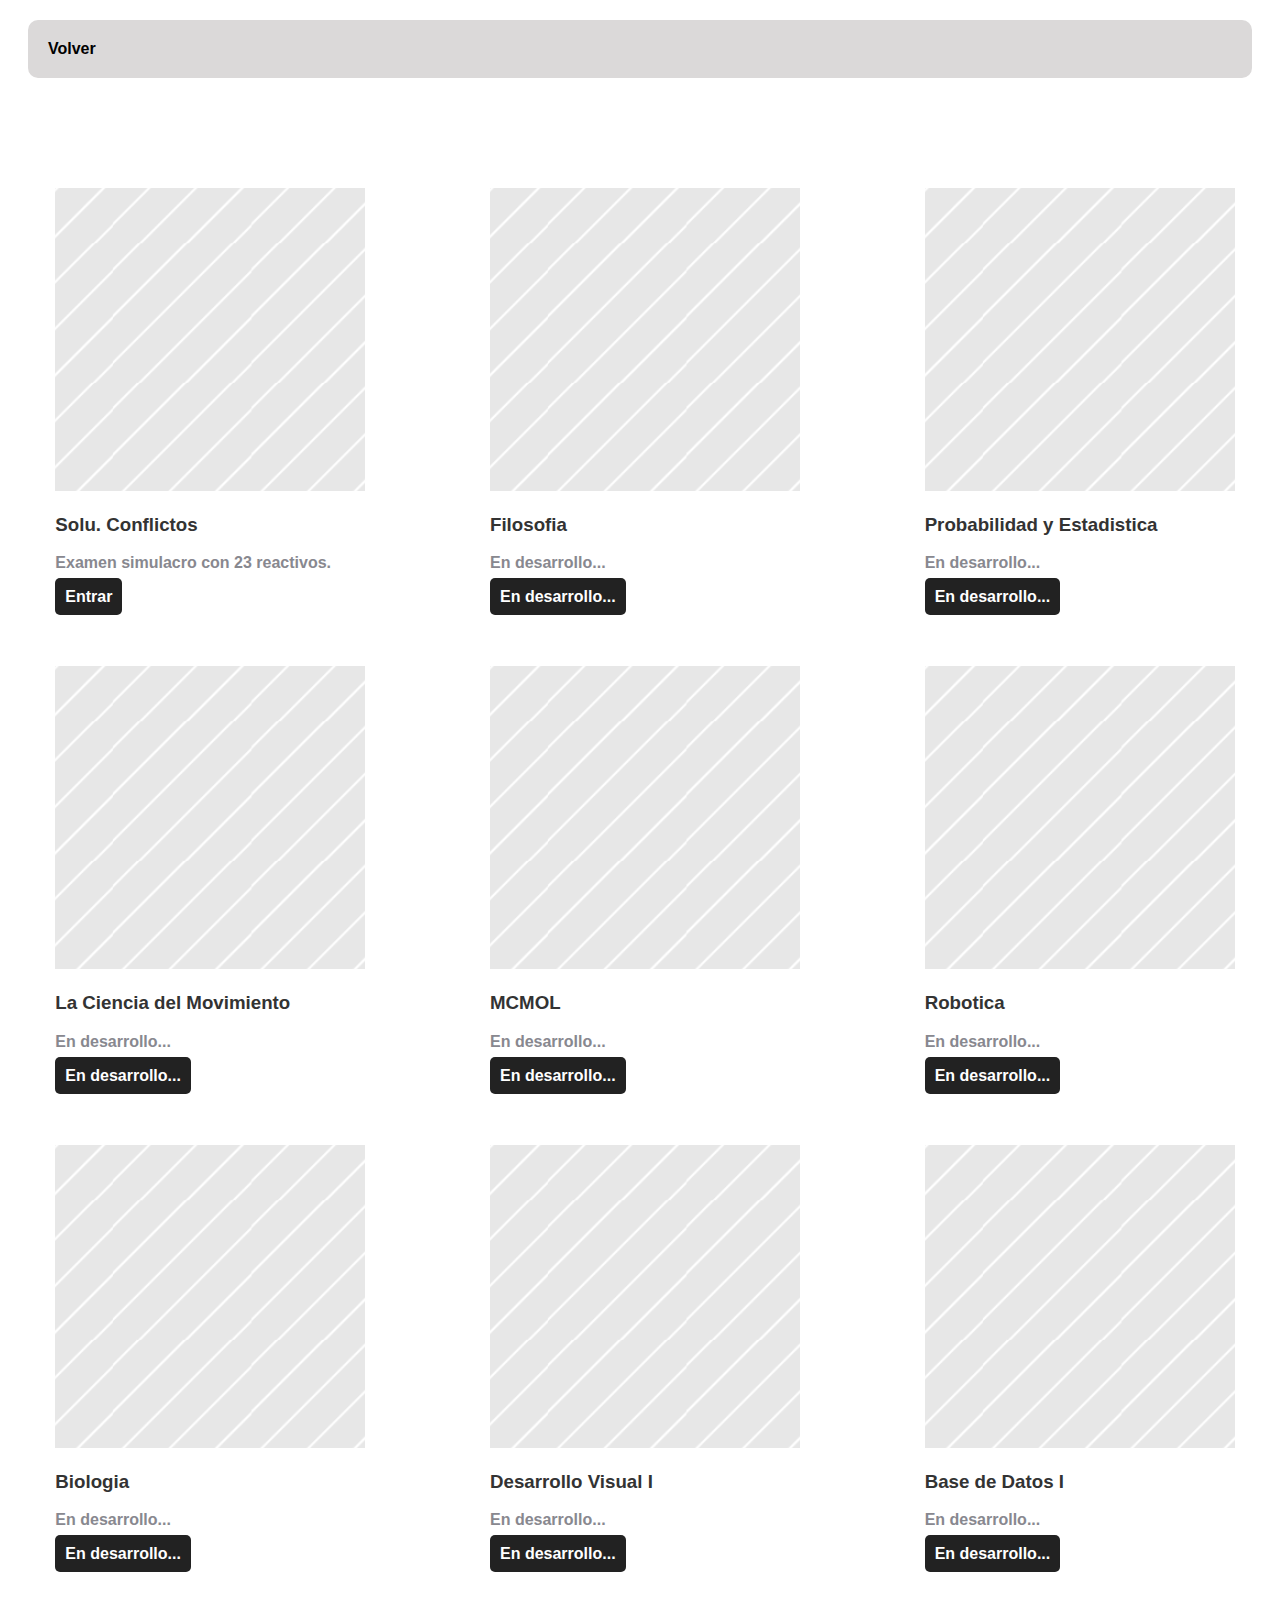
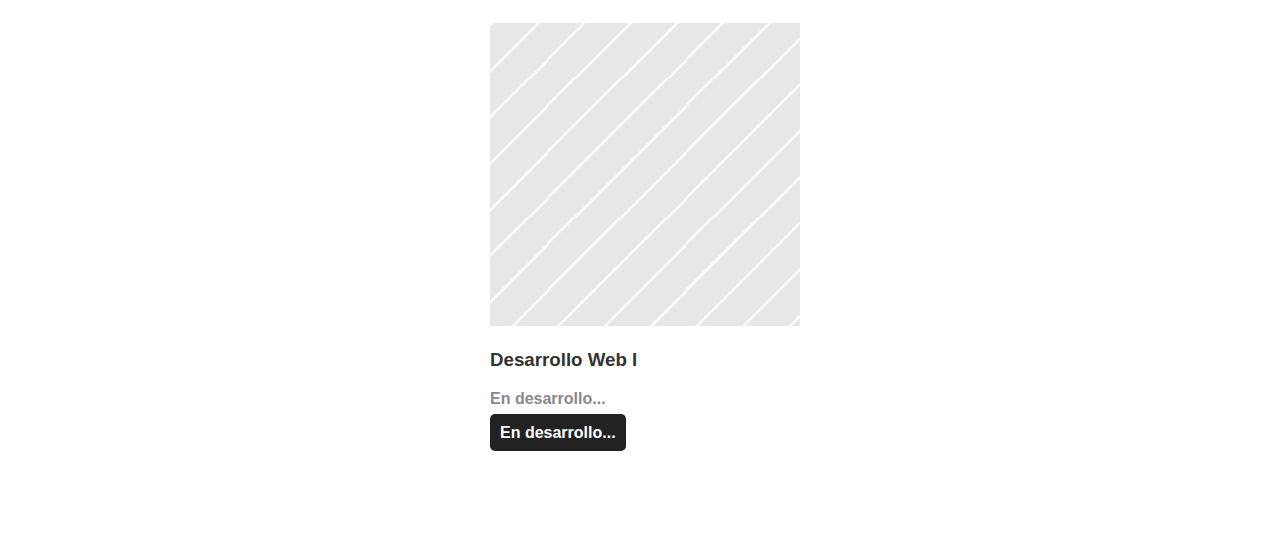
<file: pages/asignatures.html>
<!DOCTYPE html>
<html lang="en">
<head>
    <meta charset="UTF-8">
    <meta name="viewport" content="width=device-width, initial-scale=1.0">
    <title>LN | Asignaturas</title>
    <style>
        body {
            font-family: Verdana, Geneva, Tahoma, sans-serif;
        }
        .content {
            display: flex;
            flex-wrap: wrap;
            gap: 40px;
            max-width: 1700px;
            margin: 100px auto;

        }
        .content-asignatura {
            position: relative;
            width: 300px;
            overflow: hidden;
            transition: .5s;
            margin: 0 auto;
            padding: 10px;
        }
        .content-asignatura:hover {
            transform: scale(1.1);
        }
        h3 {
            color: #333333;
        }
        .asignatura {
            width: 100%;
            height: 100%;
            color: #88888F;
            text-decoration: none;
            font-weight: bold;
        }
        .start {
            background-color: #222222;
            color: white;
            text-decoration: none;
            font-weight: bold;
            padding: 10px;
            border-radius: 5px;


        }
        .volver{
            margin: 20px;
            padding: 20px;
            display: flex;
            background-color: rgb(219, 217, 217);
            border-radius: 10px;
            text-align: center;
            font-family: 'Segoe UI', Tahoma, Geneva, Verdana, sans-serif;
            font-weight: bold;
            color: black;
            text-decoration: none;
        }
    </style>
</head>
<body>
    <a href="../index.html" class="volver">Volver</a>

    <main class="content">
        <section class="content-asignatura">
            <a href="#" class="asignatura">
                <img class="solu" src="../imagenes/background-img.png" alt="Asignatura">
                <h3>Solu. Conflictos</h3>
                <p>Examen simulacro con 23 reactivos.</p>
            </a>
            <a href="./solucionConflictos/solucion-conflictos.html" class="start">Entrar</a>
        </section>
        <section class="content-asignatura">
            <a href="./filosofia/filosofia.html" class="asignatura">
                <img src="../imagenes/background-img.png" alt="Asignatura">
                <h3>Filosofia</h3>
                <p>En desarrollo...</p>
            </a>
            <a href="#" class="start">En desarrollo...</a>
        </section>

        <!------------------>

        <section class="content-asignatura">
            <a href="#" class="asignatura">
                <img src="../imagenes/background-img.png" alt="Asignatura">
                <h3>Probabilidad y Estadistica</h3>
                <p>En desarrollo...</p>
            </a>
            <a href="#" class="start">En desarrollo...</a>
        </section>
         
        <!------------------>

        <section class="content-asignatura">
            <a href="#" class="asignatura">
                <img src="../imagenes/background-img.png" alt="Asignatura">
                <h3>La Ciencia del Movimiento</h3>
                <p>En desarrollo...</p>
            </a>
            <a href="#" class="start">En desarrollo...</a>
        </section>
         
        <!------------------>

        <section class="content-asignatura">
            <a href="#" class="asignatura">
                <img src="../imagenes/background-img.png" alt="Asignatura">
                <h3>MCMOL</h3>
                <p>En desarrollo...</p>
            </a>
            <a href="#" class="start">En desarrollo...</a>
        </section>
         
        <!------------------>

        <section class="content-asignatura">
            <a href="#" class="asignatura">
                <img src="../imagenes/background-img.png" alt="Asignatura">
                <h3>Robotica</h3>
                <p>En desarrollo...</p>
            </a>
            <a href="#" class="start">En desarrollo...</a>
        </section>
         
        <!------------------>

        
         
        <!------------------>

        <section class="content-asignatura">
            <a href="#" class="asignatura">
                <img src="../imagenes/background-img.png" alt="Asignatura">
                <h3>Biologia</h3>
                <p>En desarrollo...</p>
            </a>
            <a href="#" class="start">En desarrollo...</a>
        </section>
         
        <!------------------>

        <section class="content-asignatura">
            <a href="#" class="asignatura">
                <img src="../imagenes/background-img.png" alt="Asignatura">
                <h3>Desarrollo Visual I</h3>
                <p>En desarrollo...</p>
            </a>
            <a href="#" class="start">En desarrollo...</a>
        </section>
         
        <!------------------>

        <section class="content-asignatura">
            <a href="#" class="asignatura">
                <img src="../imagenes/background-img.png" alt="Asignatura">
                <h3>Base de Datos I</h3>
                <p>En desarrollo...</p>
            </a>
            <a href="#" class="start">En desarrollo...</a>
        </section>
         
        <!------------------>

        <section class="content-asignatura">
            <a href="#" class="asignatura">
                <img src="../imagenes/background-img.png" alt="Asignatura">
                <h3>Desarrollo Web I</h3>
                <p>En desarrollo...</p>
            </a>
            <a href="#" class="start">En desarrollo...</a>
        </section>
         
        
    </main>


    <script>

    </script>
</body>
</html>
</file>
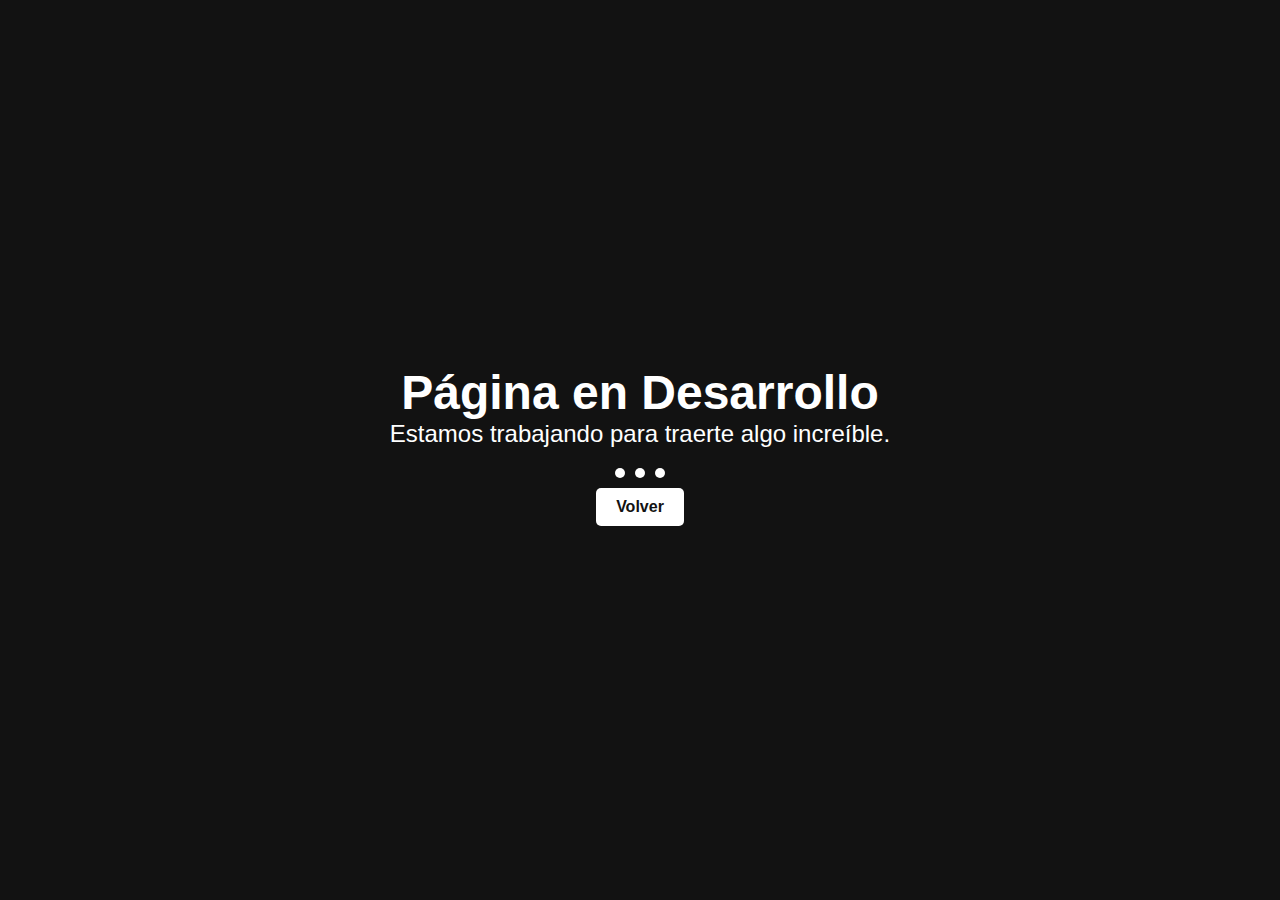
<file: pages/proximamente.html>
<!DOCTYPE html>
<html lang="es">
<head>
    <meta charset="UTF-8">
    <meta name="viewport" content="width=device-width, initial-scale=1.0">
    <title>Página en Desarrollo</title>
    <style>
        * {
            margin: 0;
            padding: 0;
            box-sizing: border-box;
            font-family: Arial, sans-serif;
        }
        body {
            display: flex;
            justify-content: center;
            align-items: center;
            height: 100vh;
            background-color: #121212;
            color: #fff;
            text-align: center;
            flex-direction: column;
        }
        .container {
            font-size: 24px;
        }
        .loading {
            display: flex;
            justify-content: center;
            margin-top: 20px;
        }
        .dot {
            width: 10px;
            height: 10px;
            margin: 0 5px;
            background-color: #fff;
            border-radius: 50%;
            animation: blink 1.4s infinite;
        }
        .dot:nth-child(2) {
            animation-delay: 0.2s;
        }
        .dot:nth-child(3) {
            animation-delay: 0.4s;
        }
        .volver {
            padding: 10px 20px;
            margin: 10px auto;
            background-color: white;
            border-radius: 5px;
            font-family: 'Segoe UI', Tahoma, Geneva, Verdana, sans-serif;
            font-weight: bold;
            text-decoration: none;
            color: #121212;
            cursor: pointer;
        }
        .volver:hover {
            background-color: #cfcfcf;
        }
        @keyframes blink {
            0%, 80%, 100% {
                opacity: 0;
            }
            40% {
                opacity: 1;
            }
        }
    </style>
</head>
<body>
    <div class="container">
        <h1>Página en Desarrollo</h1>
        <p>Estamos trabajando para traerte algo increíble.</p>
        <div class="loading">
            <div class="dot"></div>
            <div class="dot"></div>
            <div class="dot"></div>
        </div>
    </div>
    <a class="volver" href="../index.html">Volver</a>
</body>
</html>
</file>
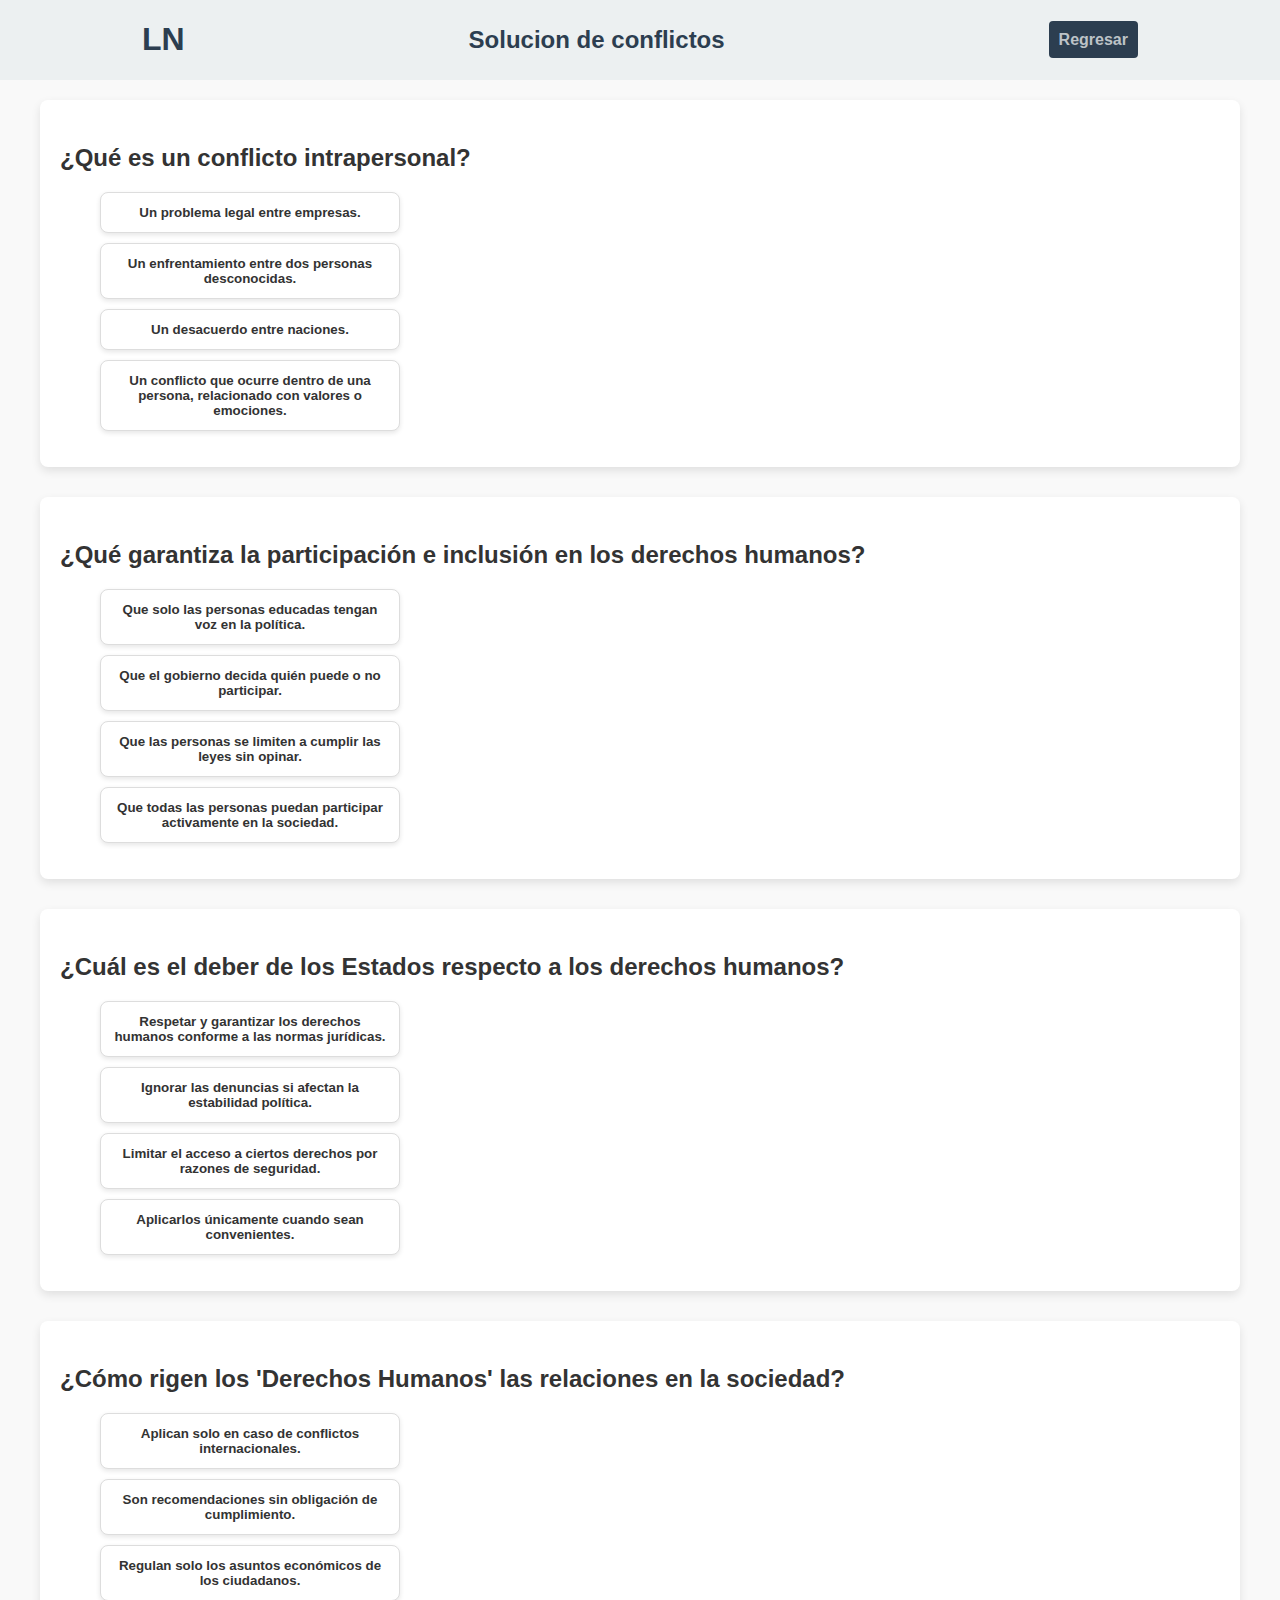
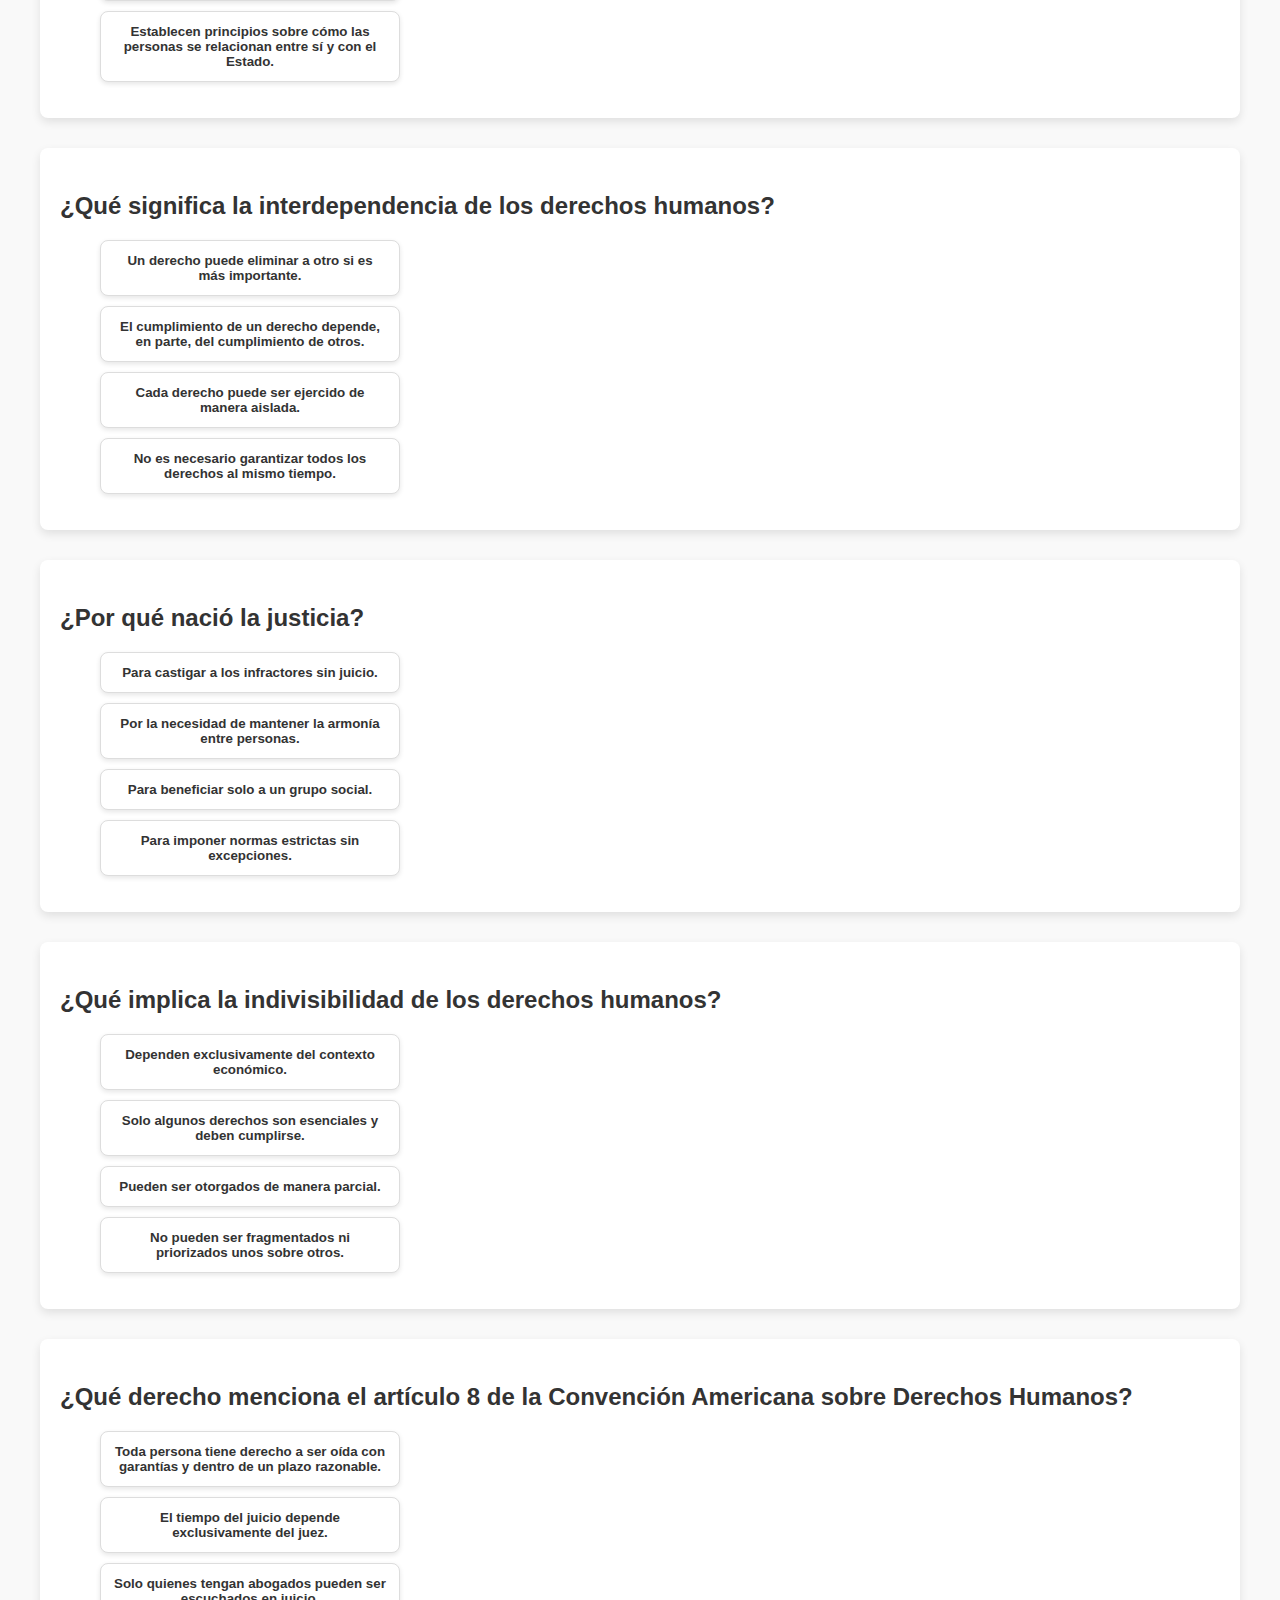
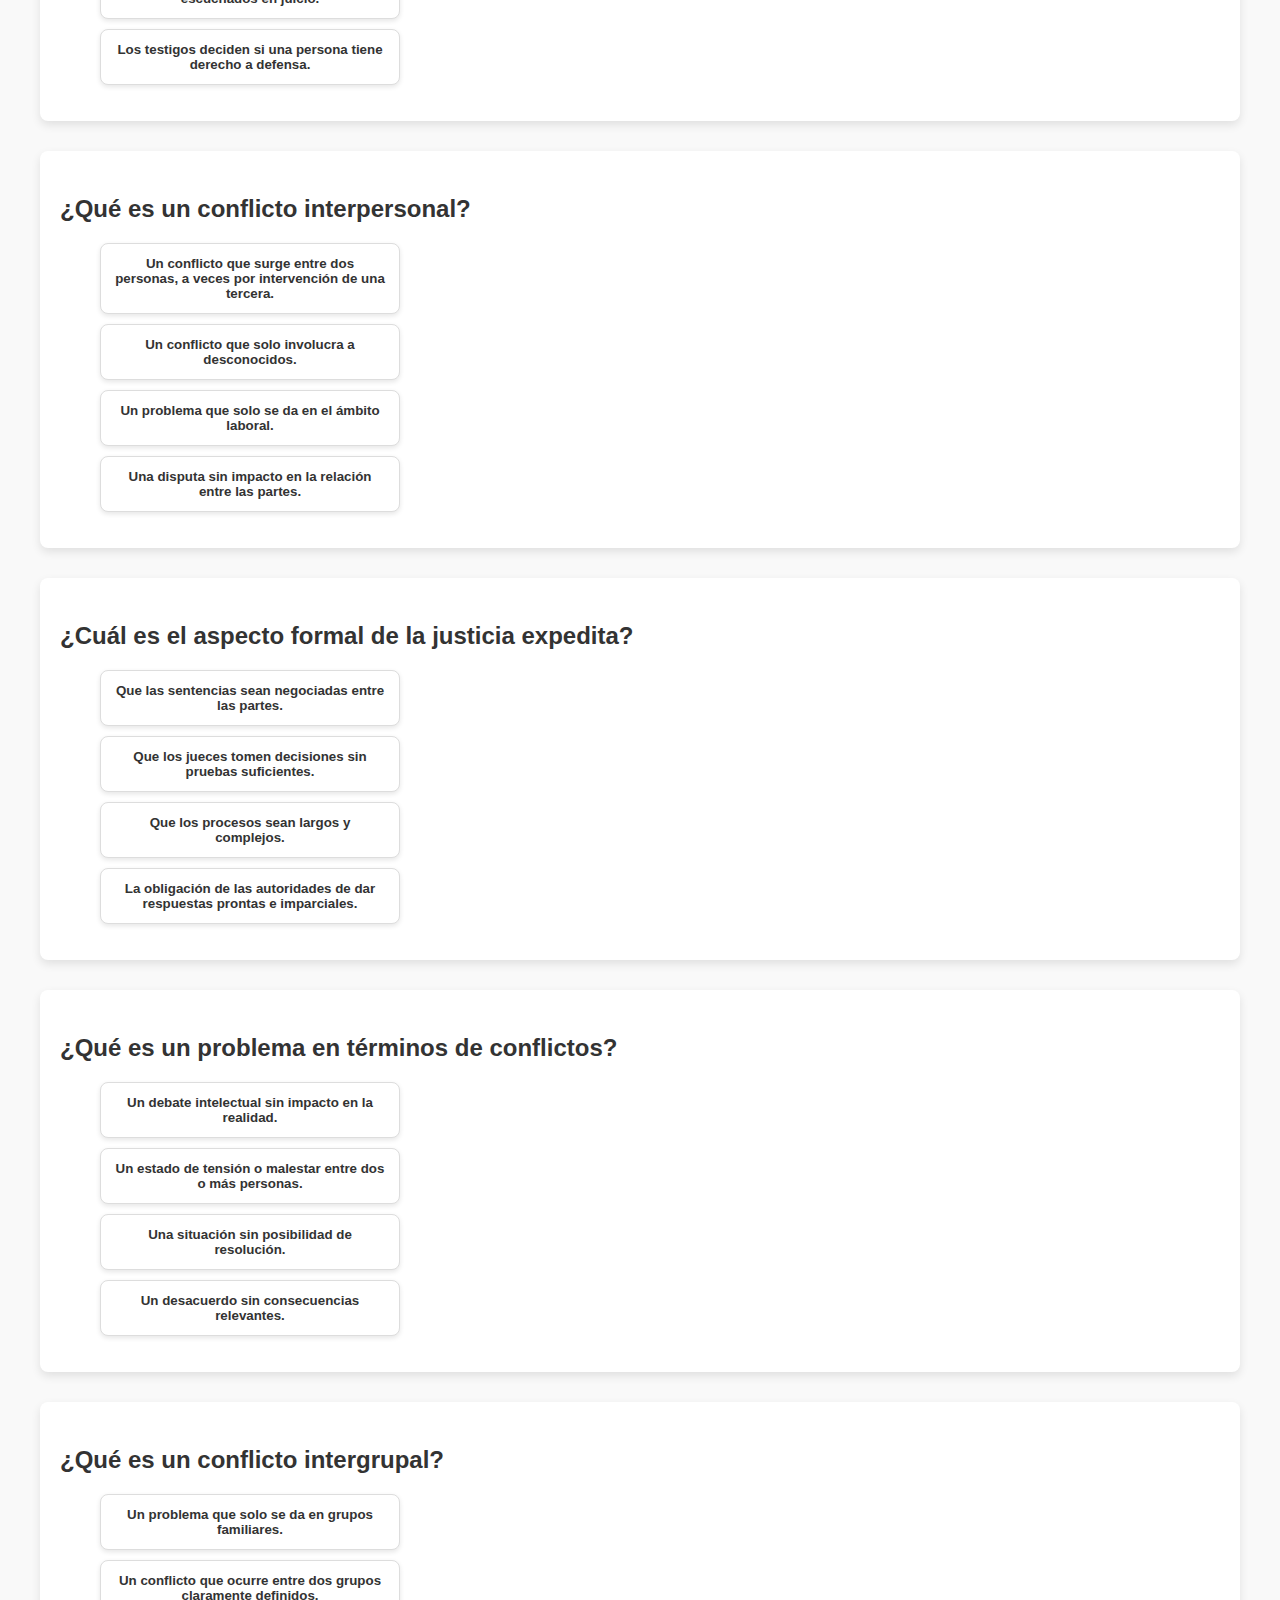
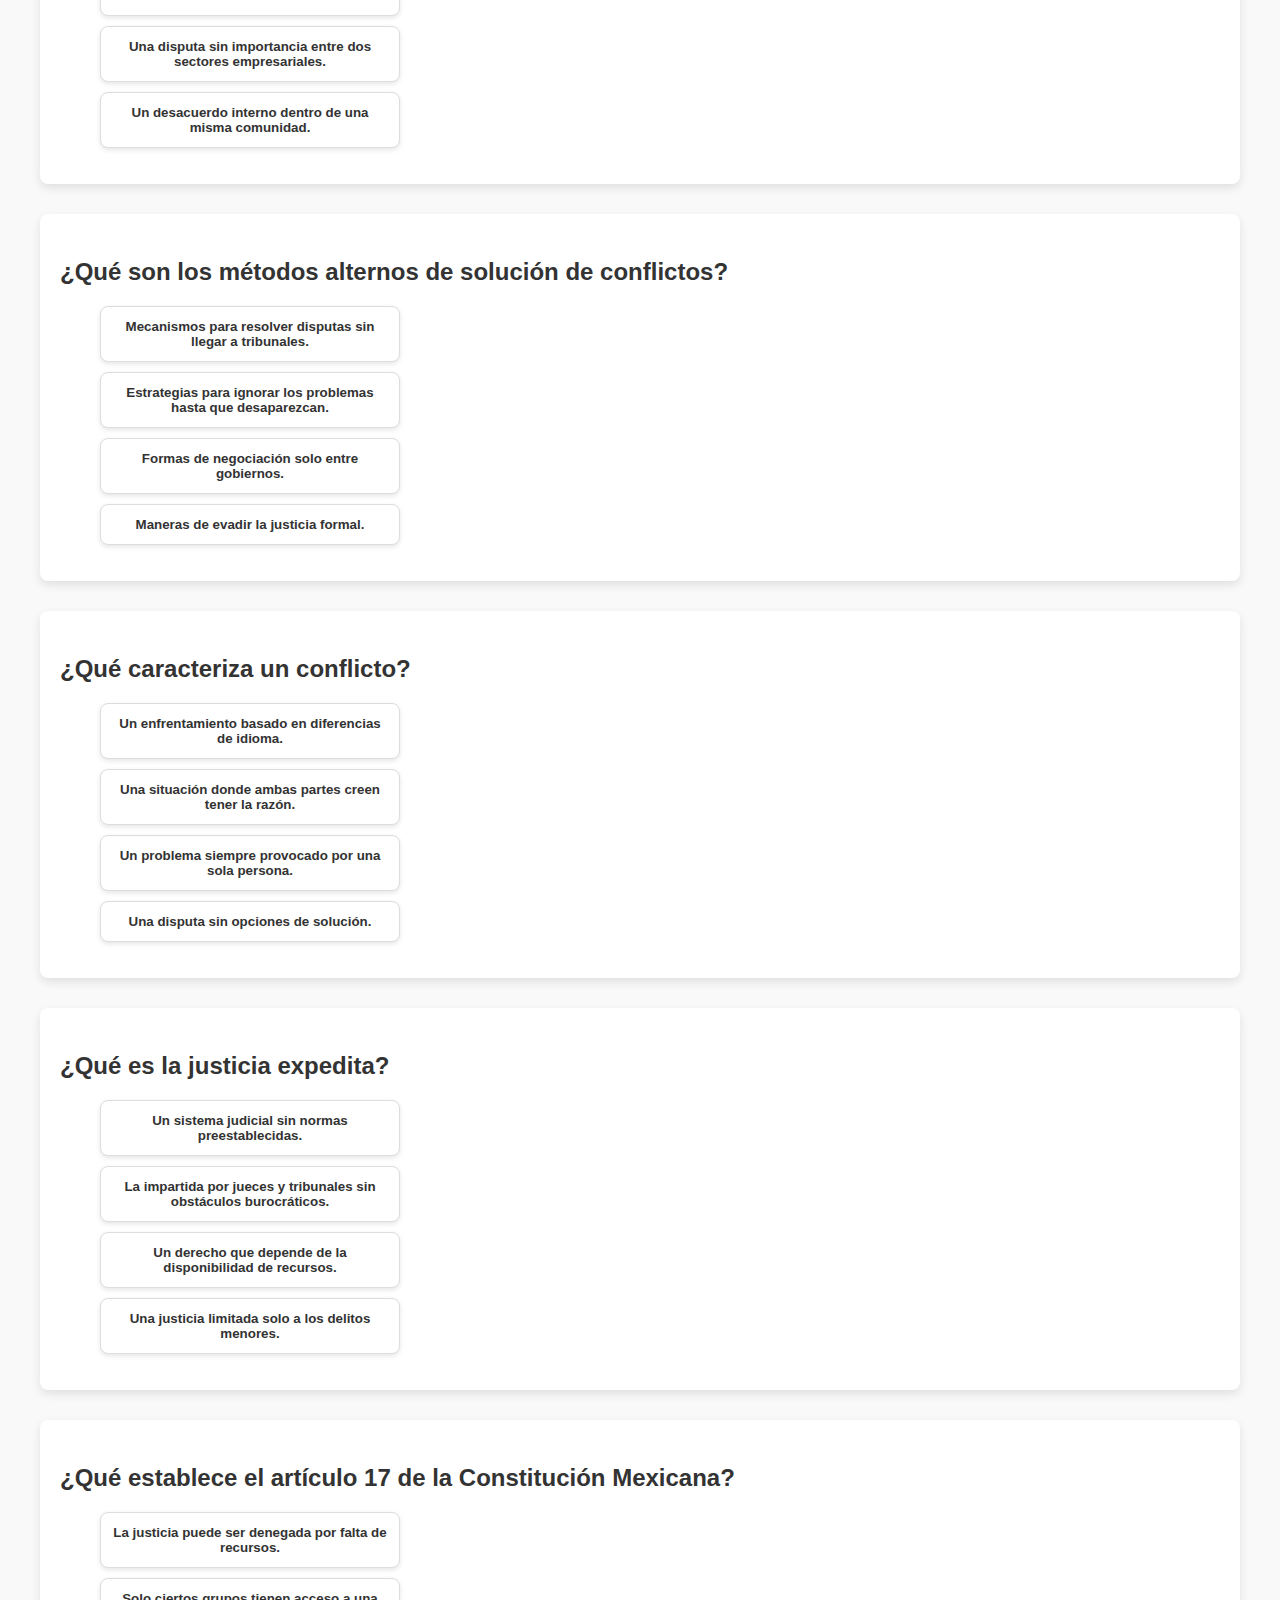
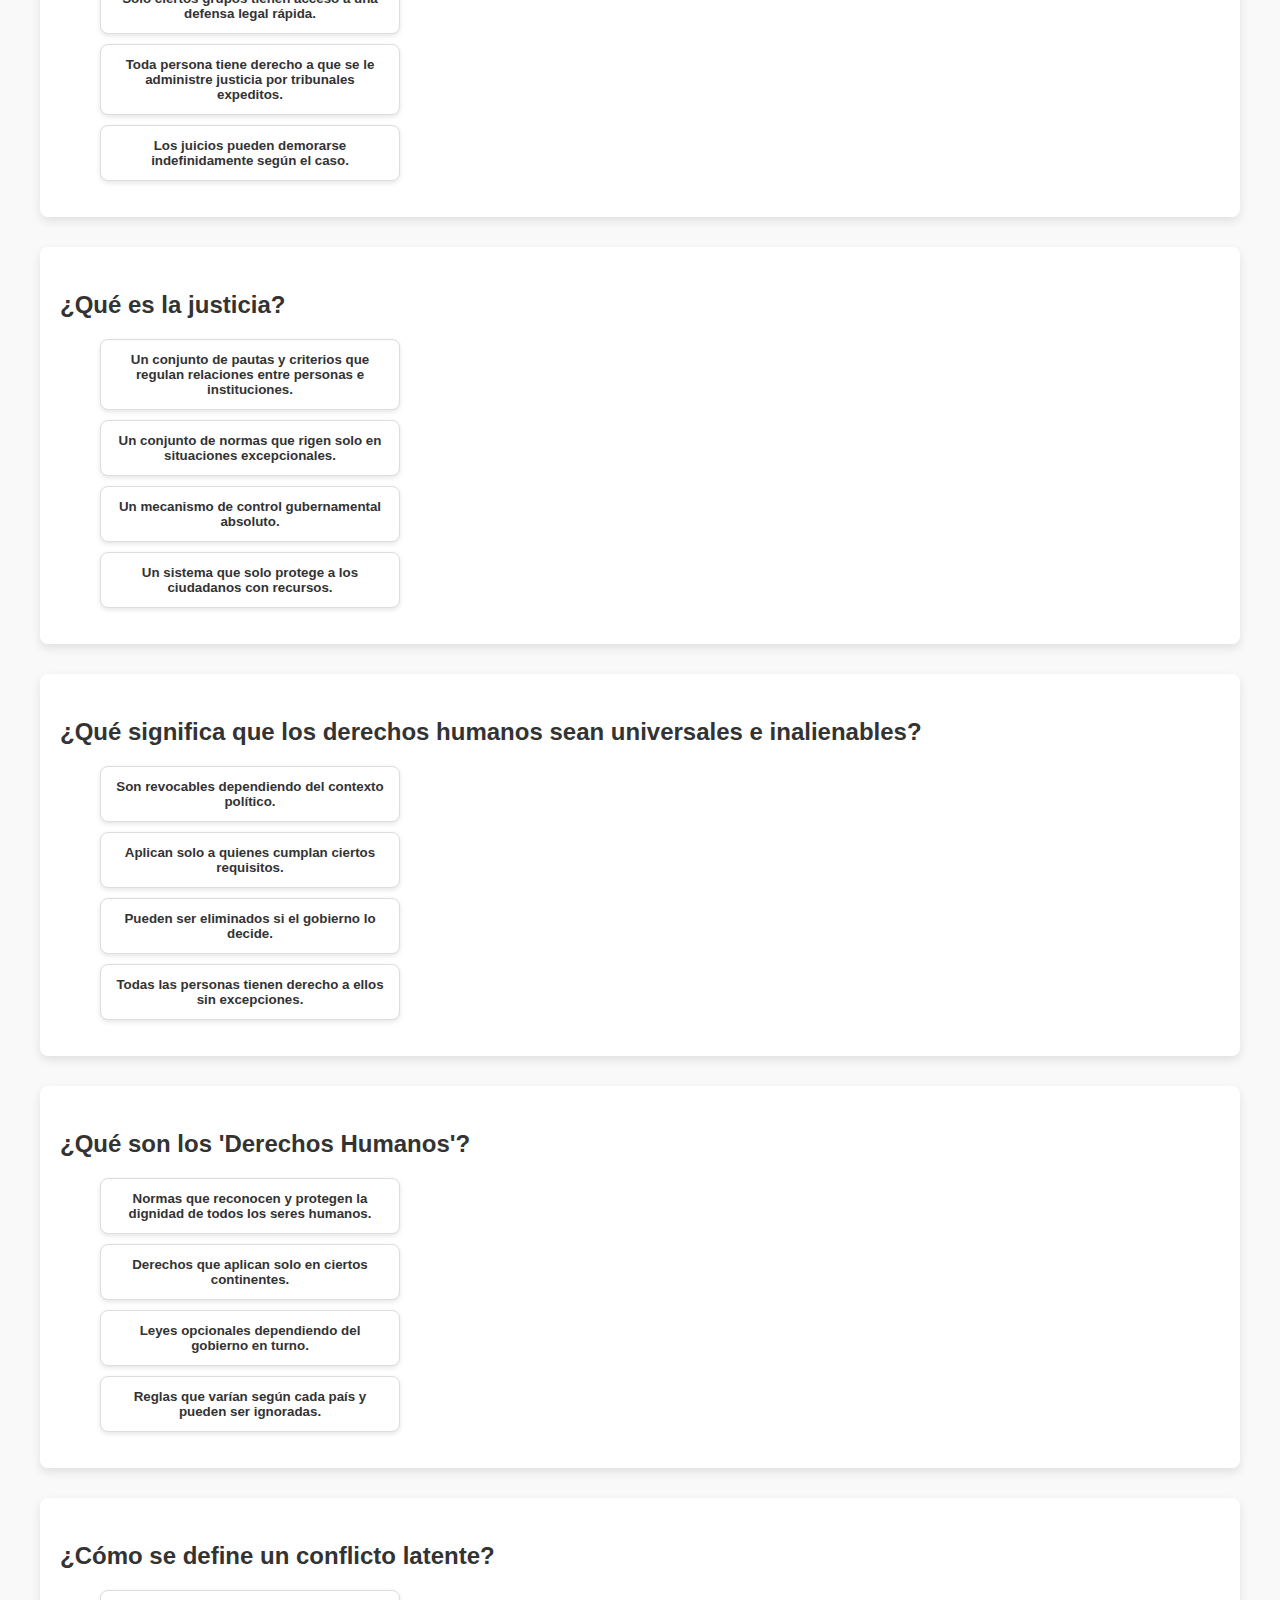
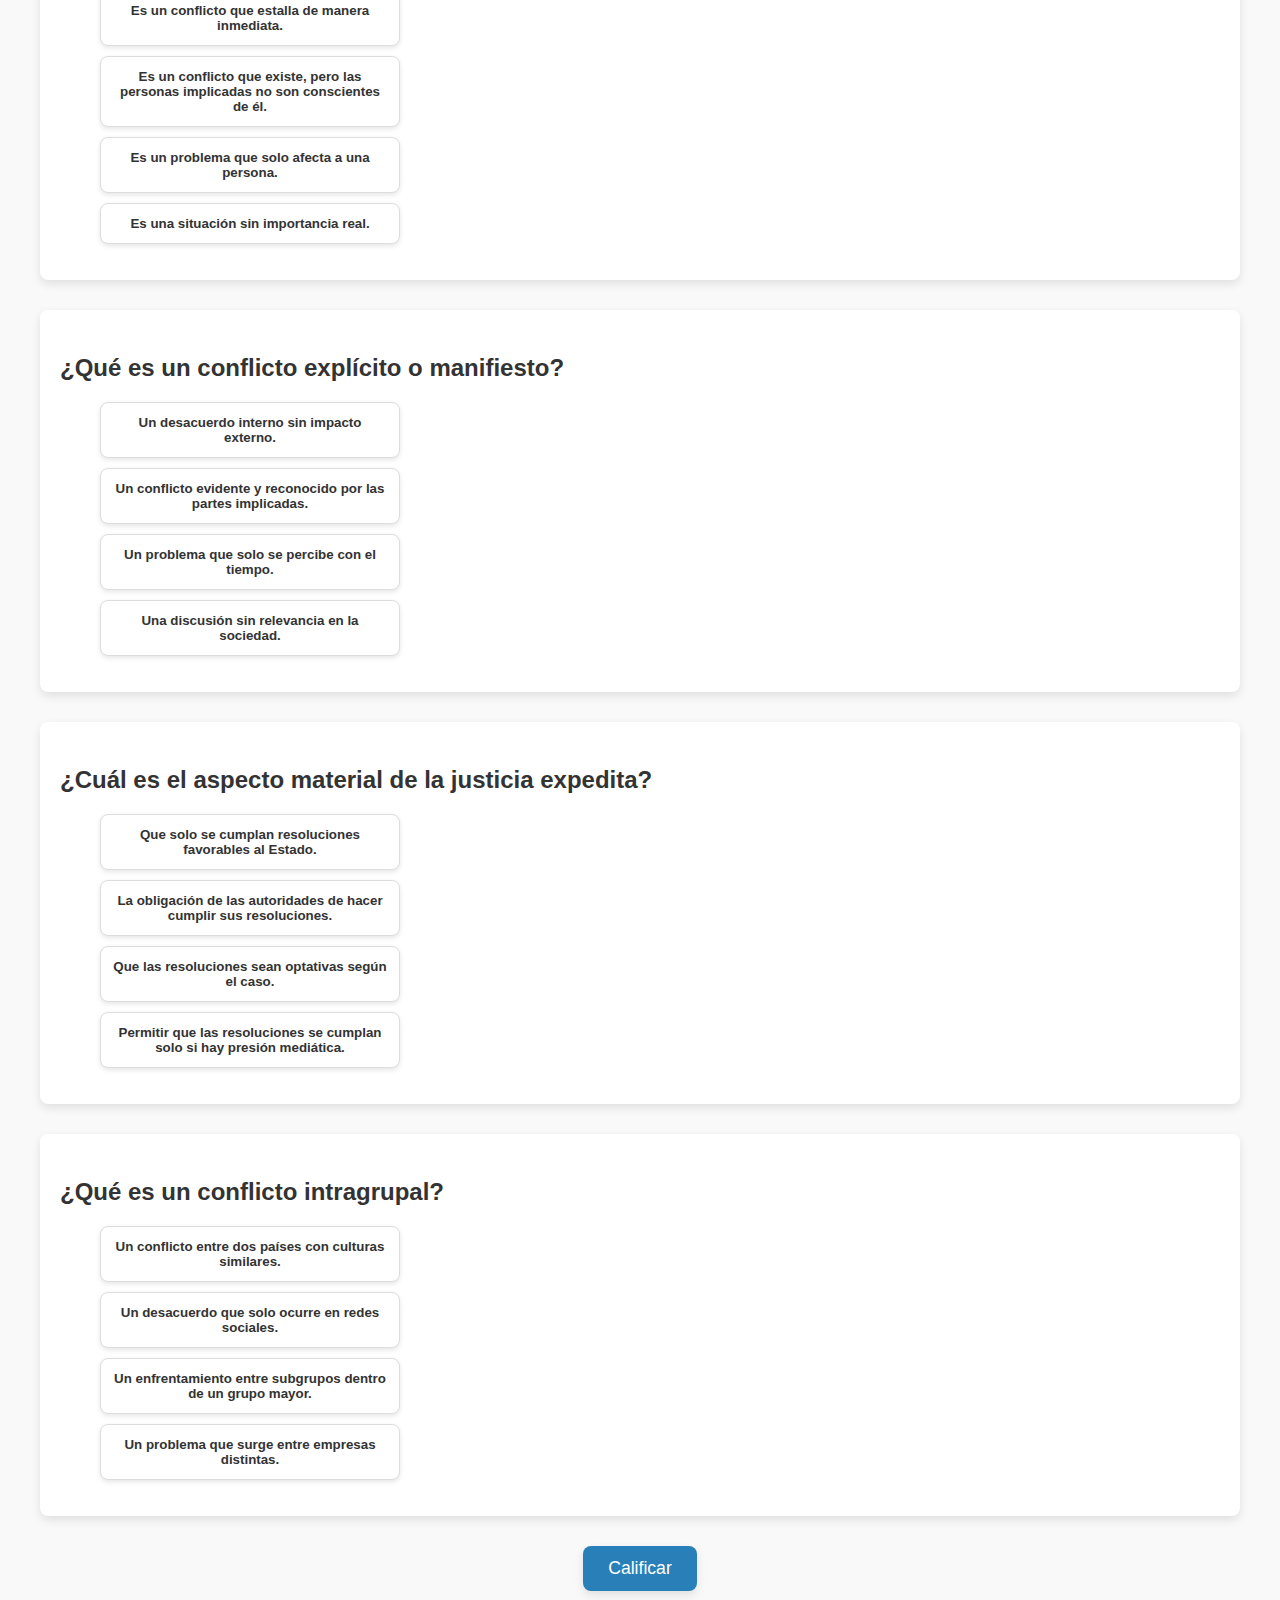
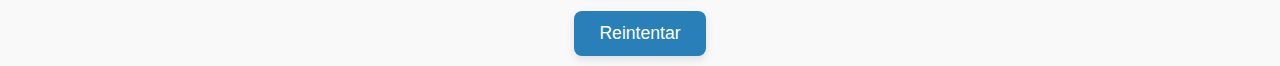
<file: pages/solucionConflictos/solucion-conflictos.html>
<!DOCTYPE html>
<html lang="en">
<head>
    <meta charset="UTF-8">
    <meta name="viewport" content="width=device-width, initial-scale=1.0">
    <link rel="stylesheet" href="./main.css">
    <title>Examns</title>
</head>
<body>
    <header>
        <h1 class="logo">LN</h1>
        <h2>Solucion de conflictos</h2>
        <nav>
            <ul>
                <li><a class="back" href="../../index.html">Regresar</a></li>
            </ul>
        </nav>
    </header>
    <main class="content">
        
        <section class="preguntas">
        </section>
    </main>

    <script src="./main.js"></script>
</body>
</html>
</file>
<file: pages/solucionConflictos/main.css>
body {
    font-family: 'Segoe UI', Tahoma, Geneva, sans-serif;
    background-color: #f9f9f9;
    color: #333;
    margin: 0;
    display: flex;
    flex-direction: column;
    align-items: center;
}
header {
    background-color: #ECF0F1;
    width: 100%;
    margin: 0;
    display: flex;
    align-items: center;
    justify-content: space-around;
}
ul {
    list-style: none;
}
.back {
    background-color: #2c3e50;
    color: #bdc3c7;
    font-weight: bold;
    text-decoration: none;
    padding: 10px;
    border-radius: 4px;
}
.back:hover {
    color: white;
}
h1, h2 {
    color: #2c3e50;
}

.content {
    width: 100%;
    max-width: 1200px;
    display: flex;
    flex-direction: column;
    gap: 30px;
    padding: 20px;
}

.preguntas {
    width: 100%;
    display: flex;
    flex-direction: column;
    gap: 30px;
}

.contentQuestion {
    background-color: #fff;
    padding: 20px;
    border-radius: 8px;
    box-shadow: 0 4px 10px rgba(0, 0, 0, 0.1);
    transition: box-shadow 0.3s;
}

.contentQuestion:hover {
    box-shadow: 0 4px 15px rgba(0, 0, 0, 0.2);
}

.question {
    font-size: 1.5rem;
    margin-bottom: 20px;
}

.options {
    display: flex;
    flex-direction: column;
    gap: 10px;
}

.reactive {
    min-width: 120px;
    max-width: 300px;
    padding: 12px;
    font-weight: bold;
    border-radius: 8px;
    border: 1px solid #ddd;
    background-color: #fff;
    color: #333;
    text-align: center;
    cursor: pointer;
    transition: background-color 0.3s, transform 0.3s;
    box-shadow: 0 2px 5px rgba(0, 0, 0, 0.1);
}

.reactive:hover {
    background-color: #ecf0f1;
    transform: scale(1.05);
}

.selected {
    background-color: #3498db;
    color: white;
    border-color: #2980b9;
}

.correct {
    background-color: #2ecc71;
    color: white;
    border-color: #27ae60;
}

.incorrect {
    background-color: #e74c3c;
    color: white;
    border-color: #c0392b;
}

.finish, .restart {
    margin: 10px auto;
    background-color: #2980b9;
    color: white;
    padding: 12px 25px;
    border: none;
    border-radius: 8px;
    font-size: 1.1rem;
    cursor: pointer;
    transition: background-color 0.3s, transform 0.3s;
    box-shadow: 0 4px 10px rgba(0, 0, 0, 0.1);
}

.finish:hover, .restart:hover {
    background-color: #3498db;
    transform: scale(1.05);
}

.finish:disabled, .restart:disabled {
    background-color: #bdc3c7;
    cursor: not-allowed;
}

.resultado {
    font-size: 2rem;
    text-align: center;
    background-color: #ecf0f1;
    padding: 20px;
    border-radius: 8px;
    box-shadow: 0 4px 10px rgba(0, 0, 0, 0.1);
    margin: 30px 0;
    width: 80%;
    max-width: 500px;
}
</file>
